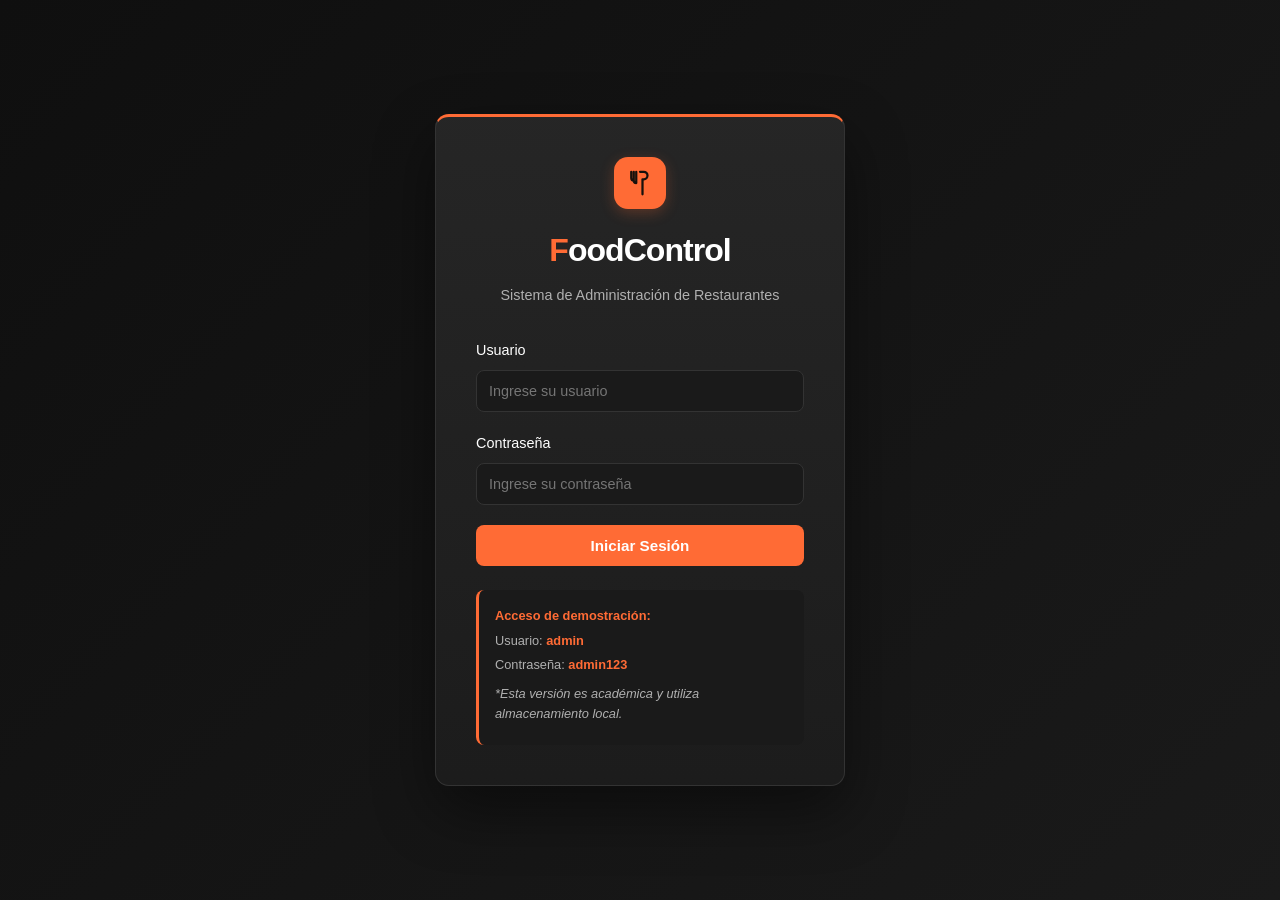
<file: Proyecto predeterminado/index.html>
<!DOCTYPE html>
<html lang="es">
<head>
    <meta charset="UTF-8">
    <meta name="viewport" content="width=device-width, initial-scale=1.0">
    <title>FoodControl - Iniciar Sesión</title>
    <link rel="stylesheet" href="css/style.css">
</head>
<body>
    <div class="login-container">
        <div class="login-box">
            <div class="login-header">
                <div class="brand-mark" data-icon="logo"></div>
                <h1>FoodControl</h1>
                <p>Sistema de Administración de Restaurantes</p>
            </div>
            
            <form id="loginForm" novalidate>
                <div class="form-group">
                    <label for="username">Usuario</label>
                    <input type="text" id="username" name="username" placeholder="Ingrese su usuario" autocomplete="username">
                    <div class="error-message" id="usernameError"></div>
                </div>
                
                <div class="form-group">
                    <label for="password">Contraseña</label>
                    <input type="password" id="password" name="password" placeholder="Ingrese su contraseña" autocomplete="current-password">
                    <div class="error-message" id="passwordError"></div>
                </div>
                
                <button type="submit" class="btn">Iniciar Sesión</button>
                <div class="error-message" id="loginError"></div>
            </form>
            
            <div class="demo-credentials">
                <p><strong>Acceso de demostración:</strong></p>
                <p>Usuario: <strong>admin</strong></p>
                <p>Contraseña: <strong>admin123</strong></p>
                <p style="margin-top: 0.5rem; font-style: italic;">*Esta versión es académica y utiliza almacenamiento local.</p>
            </div>
        </div>
    </div>
    
    <script src="js/ui.js"></script>
    <script src="js/auth.js"></script>
</body>
</html>
</file>
<file: Proyecto predeterminado/css/style.css>
/* FoodControl - Estilos principales */
:root {
    --bg-primary: #0f0f0f;
    --bg-secondary: #1a1a1a;
    --bg-card: #242424;
    --bg-sidebar: #151515;
    --border-color: #333333;
    --text-primary: #ffffff;
    --text-secondary: #b0b0b0;
    --orange: #ff6b35;
    --orange-hover: #e55a2b;
    --success: #4caf50;
    --warning: #ff9800;
    --danger: #f44336;
    --info: #2196f3;
    --shadow: 0 4px 6px rgba(0, 0, 0, 0.3);
    --shadow-hover: 0 6px 12px rgba(0, 0, 0, 0.4);
    --radius: 8px;
    --transition: all 0.3s ease;
}

* {
    margin: 0;
    padding: 0;
    box-sizing: border-box;
}

body {
    font-family: -apple-system, BlinkMacSystemFont, 'Segoe UI', 'Roboto', 'Oxygen',
        'Ubuntu', 'Cantarell', 'Fira Sans', 'Droid Sans', 'Helvetica Neue',
        sans-serif;
    background-color: var(--bg-primary);
    background-image: radial-gradient(circle at 85% -10%, rgba(255, 107, 53, 0.09), transparent 35%);
    color: var(--text-primary);
    line-height: 1.6;
    min-height: 100vh;
}

.icon {
    width: 20px;
    height: 20px;
    display: block;
    flex: 0 0 auto;
}

.brand-mark {
    width: 38px;
    height: 38px;
    display: inline-flex;
    align-items: center;
    justify-content: center;
    border-radius: 10px;
    background: var(--orange);
    color: #16100c;
    box-shadow: 0 4px 14px rgba(255, 107, 53, 0.25);
}

.brand-mark .icon {
    width: 22px;
    height: 22px;
}

.brand {
    display: flex;
    align-items: center;
    gap: 0.75rem;
    color: var(--text-primary);
    text-decoration: none;
    font-size: 1.3rem;
    font-weight: 700;
    letter-spacing: -0.02em;
}

.brand span:last-child {
    color: var(--text-primary);
}

/* Login Page */
.login-container {
    min-height: 100vh;
    display: flex;
    align-items: center;
    justify-content: center;
    background: linear-gradient(135deg, var(--bg-primary) 0%, var(--bg-secondary) 100%);
    padding: 1rem;
}

.login-box {
    background: linear-gradient(180deg, rgba(38, 38, 38, 0.98), rgba(28, 28, 28, 0.98));
    padding: 2.5rem;
    border-radius: 14px;
    box-shadow: 0 24px 60px rgba(0, 0, 0, 0.45);
    width: 100%;
    max-width: 410px;
    border: 1px solid var(--border-color);
    border-top: 3px solid var(--orange);
    position: relative;
}

.login-header {
    text-align: center;
    margin-bottom: 2rem;
}

.login-header .brand-mark {
    width: 52px;
    height: 52px;
    margin: 0 auto 1rem;
    border-radius: 14px;
}

.login-header .brand-mark .icon {
    width: 30px;
    height: 30px;
}

.login-header h1 {
    color: var(--text-primary);
    font-size: 2rem;
    margin-bottom: 0.5rem;
    font-weight: 700;
    letter-spacing: -0.03em;
}

.login-header h1::first-letter {
    color: var(--orange);
}

.login-header p {
    color: var(--text-secondary);
    font-size: 0.9rem;
}

.form-group {
    margin-bottom: 1.25rem;
}

.form-group label {
    display: block;
    margin-bottom: 0.5rem;
    color: var(--text-primary);
    font-weight: 500;
    font-size: 0.9rem;
}

.form-group input,
.form-group select,
.form-group textarea {
    width: 100%;
    padding: 0.75rem;
    background: var(--bg-secondary);
    border: 1px solid var(--border-color);
    border-radius: var(--radius);
    color: var(--text-primary);
    font-family: inherit;
    font-size: 0.9rem;
    transition: var(--transition);
}

.form-group input:focus,
.form-group select:focus,
.form-group textarea:focus {
    outline: none;
    border-color: var(--orange);
    box-shadow: 0 0 0 2px rgba(255, 107, 53, 0.2);
}

.form-group textarea {
    resize: vertical;
    min-height: 80px;
}

.btn {
    width: 100%;
    padding: 0.75rem 1.1rem;
    background: var(--orange);
    color: white;
    border: none;
    border-radius: var(--radius);
    font-size: 0.95rem;
    font-weight: 600;
    cursor: pointer;
    transition: var(--transition);
    font-family: inherit;
    display: inline-flex;
    align-items: center;
    justify-content: center;
    gap: 0.5rem;
}

.btn .icon {
    width: 18px;
    height: 18px;
}

.btn:hover {
    background: var(--orange-hover);
    box-shadow: var(--shadow-hover);
}

.btn:active {
    transform: translateY(1px);
}

.btn-secondary {
    background: var(--bg-secondary);
    color: var(--text-primary);
    border: 1px solid var(--border-color);
}

.btn-secondary:hover {
    background: var(--bg-card);
    border-color: var(--orange);
}

.btn-success {
    background: var(--success);
}

.btn-success:hover {
    background: #45a049;
}

.btn-danger {
    background: var(--danger);
}

.btn-danger:hover {
    background: #da190b;
}

.btn-small {
    width: auto;
    padding: 0.375rem 0.75rem;
    font-size: 0.875rem;
}

.error-message {
    color: var(--danger);
    font-size: 0.875rem;
    margin-top: 0.5rem;
    display: none;
}

.demo-credentials {
    margin-top: 1.5rem;
    padding: 1rem;
    background: var(--bg-secondary);
    border-radius: var(--radius);
    border-left: 3px solid var(--orange);
}

.demo-credentials p {
    font-size: 0.8rem;
    color: var(--text-secondary);
    margin-bottom: 0.25rem;
}

.demo-credentials strong {
    color: var(--orange);
}

/* Layout */
.app-container {
    display: flex;
    min-height: 100vh;
}

/* Sidebar */
.sidebar {
    width: 260px;
    background: var(--bg-sidebar);
    border-right: 1px solid var(--border-color);
    display: flex;
    flex-direction: column;
    position: fixed;
    height: 100vh;
    left: 0;
    top: 0;
    z-index: 100;
}

.sidebar-header {
    padding: 1.4rem 1.5rem;
    border-bottom: 1px solid var(--border-color);
}

.sidebar-nav {
    flex: 1;
    padding: 1rem 0;
    overflow-y: auto;
}

.nav-item {
    display: flex;
    align-items: center;
    padding: 0.72rem 1.5rem;
    color: var(--text-secondary);
    text-decoration: none;
    transition: var(--transition);
    gap: 0.75rem;
    font-size: 0.9rem;
    border-left: 3px solid transparent;
    border-right: none;
}

.nav-item:hover {
    background: var(--bg-card);
    color: var(--text-primary);
}

.nav-item.active {
    background: linear-gradient(90deg, rgba(255, 107, 53, 0.14), rgba(255, 107, 53, 0.02));
    color: var(--orange);
    border-left-color: var(--orange);
}

.nav-icon {
    width: 20px;
    height: 20px;
    display: inline-flex;
    align-items: center;
    justify-content: center;
}

.nav-icon .icon {
    width: 19px;
    height: 19px;
}

.sidebar-footer {
    padding: 1rem 1.5rem;
    border-top: 1px solid var(--border-color);
}

.user-info {
    display: flex;
    align-items: center;
    gap: 0.75rem;
    margin-bottom: 0.75rem;
}

.user-avatar {
    width: 40px;
    height: 40px;
    background: var(--orange);
    border-radius: 50%;
    display: flex;
    align-items: center;
    justify-content: center;
    font-weight: 600;
    font-size: 0.9rem;
}

.user-details {
    flex: 1;
    min-width: 0;
}

.user-name {
    font-weight: 600;
    font-size: 0.9rem;
    white-space: nowrap;
    overflow: hidden;
    text-overflow: ellipsis;
}

.user-role {
    font-size: 0.75rem;
    color: var(--text-secondary);
}

.btn-logout {
    width: 100%;
    padding: 0.55rem;
    background: var(--bg-secondary);
    color: var(--text-secondary);
    border: 1px solid var(--border-color);
    border-radius: var(--radius);
    cursor: pointer;
    font-family: inherit;
    font-size: 0.8rem;
    transition: var(--transition);
    display: inline-flex;
    align-items: center;
    justify-content: center;
    gap: 0.45rem;
}

.btn-logout .icon {
    width: 16px;
    height: 16px;
}

.btn-logout:hover {
    background: var(--danger);
    border-color: var(--danger);
}

/* Main Content */
.main-content {
    flex: 1;
    min-width: 0;
    margin-left: 260px;
    background: var(--bg-primary);
    min-height: 100vh;
}

.header {
    background: rgba(36, 36, 36, 0.92);
    backdrop-filter: blur(10px);
    padding: 1rem 2rem;
    border-bottom: 1px solid var(--border-color);
    display: flex;
    align-items: center;
    justify-content: space-between;
    position: sticky;
    top: 0;
    z-index: 50;
    gap: 1rem;
}

.header-title {
    display: flex;
    align-items: center;
    gap: 0.9rem;
    min-width: 0;
}

.header-title h1 {
    font-size: 1.35rem;
    font-weight: 650;
    letter-spacing: -0.02em;
    line-height: 1.2;
}

.header-title .eyebrow {
    display: block;
    color: var(--text-secondary);
    font-size: 0.7rem;
    text-transform: uppercase;
    letter-spacing: 0.12em;
    margin-bottom: 0.15rem;
}

.menu-toggle {
    display: none;
    width: 38px;
    height: 38px;
    align-items: center;
    justify-content: center;
    background: var(--bg-secondary);
    border: 1px solid var(--border-color);
    color: var(--text-primary);
    border-radius: var(--radius);
    cursor: pointer;
}

.menu-toggle .icon {
    width: 20px;
    height: 20px;
}

.sidebar-overlay {
    display: none;
}

.header-info {
    display: flex;
    align-items: center;
    gap: 1.25rem;
    color: var(--text-secondary);
    font-size: 0.85rem;
}

.header-info > span {
    display: inline-flex;
    align-items: center;
    gap: 0.4rem;
}

.header-info > span + span {
    padding-left: 1.25rem;
    border-left: 1px solid var(--border-color);
}

.header-info strong {
    color: var(--text-primary);
    font-weight: 600;
}

.content {
    padding: 2rem;
}

/* Dashboard */
.stats-grid {
    display: grid;
    grid-template-columns: repeat(auto-fit, minmax(200px, 1fr));
    gap: 1.15rem;
    margin-bottom: 2rem;
}

.stat-card {
    background: linear-gradient(160deg, var(--bg-card), #202020);
    padding: 1.35rem 1.5rem;
    border-radius: 10px;
    border: 1px solid var(--border-color);
    box-shadow: var(--shadow);
    transition: var(--transition);
    position: relative;
    overflow: hidden;
}

.stat-card::after {
    content: "";
    position: absolute;
    width: 90px;
    height: 90px;
    right: -35px;
    top: -35px;
    border-radius: 50%;
    background: rgba(255, 107, 53, 0.07);
}

.stat-card:hover {
    box-shadow: var(--shadow-hover);
    transform: translateY(-2px);
}

.stat-header {
    display: flex;
    align-items: center;
    justify-content: space-between;
    margin-bottom: 0.75rem;
}

.stat-title {
    color: var(--text-secondary);
    font-size: 0.875rem;
    font-weight: 500;
}

.stat-icon {
    width: 36px;
    height: 36px;
    border-radius: 9px;
    background: rgba(255, 107, 53, 0.12);
    color: var(--orange);
    display: inline-flex;
    align-items: center;
    justify-content: center;
}

.stat-icon .icon {
    width: 19px;
    height: 19px;
}

.stat-value {
    font-size: 1.9rem;
    font-weight: 700;
    color: var(--text-primary);
    margin-bottom: 0.25rem;
    letter-spacing: -0.03em;
    line-height: 1.2;
}

.stat-change {
    font-size: 0.75rem;
    color: var(--text-secondary);
}

.dashboard-grid {
    display: grid;
    grid-template-columns: 2fr 1fr;
    gap: 1.5rem;
    margin-bottom: 2rem;
}

.dashboard-card {
    background: var(--bg-card);
    padding: 1.5rem;
    border-radius: var(--radius);
    border: 1px solid var(--border-color);
    box-shadow: var(--shadow);
    min-width: 0;
}

.card-header {
    display: flex;
    align-items: center;
    justify-content: space-between;
    margin-bottom: 1.25rem;
    padding-bottom: 0.75rem;
    border-bottom: 1px solid var(--border-color);
}

.card-title {
    font-size: 1.1rem;
    font-weight: 600;
}

.card-link {
    color: var(--orange);
    text-decoration: none;
    font-size: 0.875rem;
    transition: var(--transition);
}

.card-link:hover {
    text-decoration: underline;
}

/* Tables */
.table-container {
    overflow-x: auto;
}

.table {
    width: 100%;
    border-collapse: collapse;
}

.table thead {
    background: var(--bg-secondary);
}

.table th {
    padding: 0.75rem;
    text-align: left;
    font-weight: 600;
    font-size: 0.875rem;
    color: var(--text-primary);
    border-bottom: 2px solid var(--border-color);
    white-space: nowrap;
}

.table td {
    padding: 0.75rem;
    border-bottom: 1px solid var(--border-color);
    color: var(--text-primary);
    font-size: 0.875rem;
}

.table tbody tr {
    transition: var(--transition);
}

.table tbody tr:hover {
    background: var(--bg-secondary);
}

.table tbody tr:last-child td {
    border-bottom: none;
}

/* Badges */
.badge {
    display: inline-block;
    padding: 0.25rem 0.625rem;
    border-radius: 20px;
    font-size: 0.75rem;
    font-weight: 600;
}

.badge-pendiente {
    background: rgba(255, 152, 0, 0.2);
    color: var(--warning);
}

.badge-preparacion {
    background: rgba(33, 150, 243, 0.2);
    color: var(--info);
}

.badge-listo {
    background: rgba(156, 39, 176, 0.2);
    color: #9c27b0;
}

.badge-entregado {
    background: rgba(76, 175, 80, 0.2);
    color: var(--success);
}

.badge-cancelado {
    background: rgba(244, 67, 54, 0.2);
    color: var(--danger);
}

.badge-disponible {
    background: rgba(76, 175, 80, 0.2);
    color: var(--success);
}

.badge-ocupada {
    background: rgba(244, 67, 54, 0.2);
    color: var(--danger);
}

.badge-reservada {
    background: rgba(255, 152, 0, 0.2);
    color: var(--warning);
}

/* Buttons in tables */
.action-btn {
    padding: 0.375rem 0.625rem;
    background: var(--bg-secondary);
    color: var(--text-primary);
    border: 1px solid var(--border-color);
    border-radius: var(--radius);
    cursor: pointer;
    font-family: inherit;
    font-size: 0.75rem;
    margin-right: 0.25rem;
    transition: var(--transition);
}

.action-btn:hover {
    background: var(--bg-card);
    border-color: var(--orange);
}

.action-btn.edit:hover {
    border-color: var(--info);
    color: var(--info);
}

.action-btn.delete:hover {
    border-color: var(--danger);
    color: var(--danger);
}

/* Modal */
.modal {
    display: none;
    position: fixed;
    z-index: 1000;
    left: 0;
    top: 0;
    width: 100%;
    height: 100%;
    background-color: rgba(0, 0, 0, 0.7);
    animation: fadeIn 0.3s ease;
}

.modal.active {
    display: flex;
    align-items: flex-start;
    justify-content: center;
    padding-top: 2rem;
    overflow-y: auto;
}

.modal-content {
    background: var(--bg-card);
    margin: 1rem;
    padding: 0;
    border: 1px solid var(--border-color);
    border-radius: var(--radius);
    width: 90%;
    max-width: 600px;
    max-height: 90vh;
    overflow-y: auto;
    box-shadow: 0 10px 40px rgba(0, 0, 0, 0.5);
    animation: slideUp 0.3s ease;
}

.modal-header {
    display: flex;
    align-items: center;
    justify-content: space-between;
    padding: 1.25rem 1.5rem;
    border-bottom: 1px solid var(--border-color);
    background: var(--bg-secondary);
}

.modal-header h2 {
    font-size: 1.25rem;
    font-weight: 600;
}

.modal-close {
    color: var(--text-secondary);
    font-size: 1.5rem;
    font-weight: bold;
    cursor: pointer;
    line-height: 1;
    transition: var(--transition);
}

.modal-close:hover {
    color: var(--danger);
}

.modal-body {
    padding: 1.5rem;
}

.modal-footer {
    display: flex;
    gap: 0.75rem;
    justify-content: flex-end;
    padding: 1rem 1.5rem;
    border-top: 1px solid var(--border-color);
    background: var(--bg-secondary);
}

/* Filters */
.filters {
    display: flex;
    gap: 1rem;
    margin-bottom: 1.5rem;
    flex-wrap: wrap;
    align-items: center;
}

.filter-group {
    display: flex;
    gap: 0.5rem;
    align-items: center;
}

.filter-group input,
.filter-group select {
    padding: 0.5rem 0.75rem;
    background: var(--bg-secondary);
    border: 1px solid var(--border-color);
    border-radius: var(--radius);
    color: var(--text-primary);
    font-family: inherit;
    font-size: 0.875rem;
}

.filter-group input:focus,
.filter-group select:focus {
    outline: none;
    border-color: var(--orange);
}

/* Page Header */
.page-header {
    display: flex;
    align-items: center;
    justify-content: space-between;
    margin-bottom: 2rem;
    flex-wrap: wrap;
    gap: 1rem;
}

.page-header h1 {
    font-size: 1.75rem;
    font-weight: 600;
}

/* Cards Grid */
.cards-grid {
    display: grid;
    grid-template-columns: repeat(auto-fill, minmax(280px, 1fr));
    gap: 1.5rem;
    margin-bottom: 2rem;
}

.product-card {
    background: var(--bg-card);
    border: 1px solid var(--border-color);
    border-radius: 10px;
    overflow: hidden;
    box-shadow: var(--shadow);
    transition: var(--transition);
    display: flex;
    flex-direction: column;
}

.product-card:hover {
    box-shadow: var(--shadow-hover);
    transform: translateY(-2px);
}

.product-image {
    width: 100%;
    height: 168px;
    background: var(--bg-secondary);
    display: flex;
    align-items: center;
    justify-content: center;
    color: var(--text-secondary);
    overflow: hidden;
    position: relative;
}

.product-image img {
    width: 100%;
    height: 100%;
    object-fit: cover;
    transition: transform 0.45s ease;
}

.product-card:hover .product-image img {
    transform: scale(1.035);
}

.product-info {
    padding: 1rem;
}

.product-name {
    font-weight: 600;
    font-size: 1rem;
    margin-bottom: 0.25rem;
}

.product-category {
    color: var(--orange);
    font-size: 0.75rem;
    margin-bottom: 0.5rem;
    text-transform: uppercase;
    font-weight: 500;
}

.product-desc {
    color: var(--text-secondary);
    font-size: 0.8rem;
    margin-bottom: 0.75rem;
    line-height: 1.4;
}

.product-price {
    font-size: 1.25rem;
    font-weight: 700;
    color: var(--success);
    margin-bottom: 0.75rem;
}

.product-footer {
    display: flex;
    align-items: center;
    justify-content: space-between;
    gap: 0.5rem;
    flex-wrap: wrap;
}

.product-actions {
    display: flex;
    gap: 0.25rem;
    flex-wrap: wrap;
}

.product-status {
    font-size: 0.75rem;
    padding: 0.25rem 0.5rem;
    border-radius: 4px;
}

.status-active {
    background: rgba(76, 175, 80, 0.2);
    color: var(--success);
}

.status-inactive {
    background: rgba(158, 158, 158, 0.2);
    color: #9e9e9e;
}

/* Tables Grid */
.tables-grid {
    display: grid;
    grid-template-columns: repeat(auto-fill, minmax(200px, 1fr));
    gap: 1rem;
}

.table-card {
    background: var(--bg-card);
    border: 1px solid var(--border-color);
    border-top: 3px solid var(--border-color);
    border-radius: 10px;
    padding: 1.15rem 1rem;
    text-align: center;
    box-shadow: var(--shadow);
    cursor: pointer;
    transition: var(--transition);
}

.table-card:hover {
    box-shadow: var(--shadow-hover);
    transform: translateY(-2px);
}

.table-card[data-status="Disponible"] { border-top-color: var(--success); }
.table-card[data-status="Ocupada"] { border-top-color: var(--danger); }
.table-card[data-status="Reservada"] { border-top-color: var(--warning); }

.table-number {
    font-size: 1.35rem;
    font-weight: 700;
    margin-bottom: 0.15rem;
    letter-spacing: -0.02em;
}

.table-capacity {
    color: var(--text-secondary);
    font-size: 0.8rem;
    margin-bottom: 0.65rem;
}

.table-status {
    display: inline-block;
    padding: 0.32rem 0.75rem;
    border-radius: 20px;
    font-size: 0.78rem;
    font-weight: 600;
}

.table-order-hint {
    margin-top: 0.55rem;
    font-size: 0.72rem;
    color: var(--text-secondary);
    display: flex;
    align-items: center;
    justify-content: center;
    gap: 0.25rem;
}

.table-order-hint .icon {
    width: 13px;
    height: 13px;
}

/* Quick Actions */
.quick-actions {
    display: grid;
    grid-template-columns: repeat(auto-fit, minmax(200px, 1fr));
    gap: 1rem;
    margin-bottom: 2rem;
}

.quick-action {
    background: var(--bg-card);
    padding: 1rem 1.15rem;
    border: 1px solid var(--border-color);
    border-radius: var(--radius);
    color: var(--text-primary);
    text-decoration: none;
    text-align: left;
    transition: var(--transition);
    box-shadow: var(--shadow);
    display: flex;
    align-items: center;
    gap: 0.85rem;
    font-size: 0.9rem;
    font-weight: 550;
}

.quick-action:hover {
    background: var(--bg-secondary);
    border-color: var(--orange);
    transform: translateY(-2px);
    box-shadow: var(--shadow-hover);
}

.quick-action-icon {
    width: 38px;
    height: 38px;
    border-radius: 9px;
    background: rgba(255, 107, 53, 0.12);
    color: var(--orange);
    display: inline-flex;
    align-items: center;
    justify-content: center;
    flex: 0 0 auto;
}

.quick-action-icon .icon {
    width: 19px;
    height: 19px;
}

.quick-action-arrow {
    margin-left: auto;
    color: var(--text-secondary);
    display: inline-flex;
}

.quick-action-arrow .icon {
    width: 16px;
    height: 16px;
}

.empty-state {
    color: var(--text-secondary);
    text-align: center;
    padding: 2rem 1rem;
    font-size: 0.9rem;
}

.info-note {
    display: flex;
    gap: 0.65rem;
    align-items: flex-start;
    padding: 0.85rem 1rem;
    background: rgba(255, 107, 53, 0.08);
    border: 1px solid rgba(255, 107, 53, 0.25);
    border-radius: var(--radius);
    color: var(--text-secondary);
    font-size: 0.8rem;
    line-height: 1.5;
}

.info-note .icon {
    width: 17px;
    height: 17px;
    color: var(--orange);
    margin-top: 0.1rem;
}

.receipt-line {
    display: flex;
    justify-content: space-between;
    gap: 1rem;
    font-size: 0.875rem;
    padding: 0.2rem 0;
}

.checkbox-label {
    display: flex;
    align-items: center;
    gap: 0.55rem;
    cursor: pointer;
    font-size: 0.9rem;
}

.checkbox-label input[type="checkbox"] {
    width: 17px;
    height: 17px;
    accent-color: var(--orange);
}

/* Pedidos */
.order-layout {
    display: grid;
    grid-template-columns: 1.35fr 1fr;
    gap: 1.5rem;
}

.menu-products-list {
    max-height: 420px;
    overflow-y: auto;
    padding-right: 0.25rem;
}

.menu-product-item {
    padding: 0.7rem 0.8rem;
    border: 1px solid var(--border-color);
    border-radius: var(--radius);
    margin-bottom: 0.5rem;
    display: flex;
    align-items: center;
    gap: 0.75rem;
    cursor: pointer;
    transition: var(--transition);
    background: var(--bg-secondary);
}

.menu-product-item:hover {
    background: var(--bg-card);
    border-color: var(--orange);
}

.menu-product-name {
    font-weight: 600;
    font-size: 0.85rem;
}

.menu-product-price {
    color: var(--orange);
    font-weight: 600;
    font-size: 0.8rem;
}

.menu-product-add {
    color: var(--text-secondary);
    display: inline-flex;
}

.menu-product-add .icon {
    width: 17px;
    height: 17px;
}

.cart-items {
    max-height: 230px;
    overflow-y: auto;
    margin-bottom: 1rem;
    border: 1px solid var(--border-color);
    border-radius: var(--radius);
    background: var(--bg-secondary);
}

.cart-item {
    padding: 0.6rem 0.7rem;
    border-bottom: 1px solid var(--border-color);
    display: flex;
    justify-content: space-between;
    align-items: center;
    gap: 0.5rem;
    font-size: 0.8rem;
}

.cart-item:last-child {
    border-bottom: none;
}

.cart-item-info {
    flex: 1;
    min-width: 0;
}

.cart-item-name {
    font-weight: 600;
    white-space: nowrap;
    overflow: hidden;
    text-overflow: ellipsis;
}

.cart-item-meta {
    color: var(--text-secondary);
    font-size: 0.72rem;
}

.cart-controls {
    display: flex;
    gap: 0.2rem;
    align-items: center;
}

.qty-btn {
    width: 24px;
    height: 24px;
    display: inline-flex;
    align-items: center;
    justify-content: center;
    background: var(--bg-card);
    color: var(--text-primary);
    border: 1px solid var(--border-color);
    border-radius: 5px;
    cursor: pointer;
    font-size: 0.8rem;
    line-height: 1;
}

.qty-btn:hover {
    border-color: var(--orange);
    color: var(--orange);
}

.qty-value {
    min-width: 22px;
    text-align: center;
    font-weight: 600;
}

/* Mesas */
.tables-legend {
    display: flex;
    gap: 1.25rem;
    align-items: center;
    flex-wrap: wrap;
    margin-bottom: 1.5rem;
    padding: 0.9rem 1.1rem;
    background: var(--bg-card);
    border-radius: var(--radius);
    border: 1px solid var(--border-color);
}

.legend-item {
    display: flex;
    align-items: center;
    gap: 0.45rem;
    font-size: 0.8rem;
    color: var(--text-secondary);
}

.legend-dot {
    width: 9px;
    height: 9px;
    border-radius: 50%;
    display: inline-block;
}

.table-order-box {
    margin-top: 1rem;
    padding: 0.9rem 1rem;
    background: var(--bg-secondary);
    border: 1px solid var(--border-color);
    border-radius: var(--radius);
    font-size: 0.85rem;
}

.table-order-box p {
    margin-bottom: 0.25rem;
}

/* Ventas */
.sales-layout {
    display: grid;
    grid-template-columns: 1fr 1.15fr;
    gap: 1.5rem;
}

.payment-list {
    max-height: 480px;
    overflow-y: auto;
}

.payment-item {
    padding: 0.9rem 1rem;
    border: 1px solid var(--border-color);
    border-radius: var(--radius);
    margin-bottom: 0.7rem;
    background: var(--bg-secondary);
    transition: var(--transition);
}

.payment-item:hover {
    border-color: rgba(255, 107, 53, 0.45);
}

.payment-item-head {
    display: flex;
    justify-content: space-between;
    align-items: flex-start;
    gap: 0.75rem;
    margin-bottom: 0.5rem;
}

.payment-code {
    font-weight: 650;
    font-size: 0.92rem;
}

.payment-meta {
    color: var(--text-secondary);
    font-size: 0.78rem;
}

.payment-item-foot {
    display: flex;
    justify-content: space-between;
    align-items: center;
    gap: 0.75rem;
    margin-top: 0.6rem;
}

.payment-total {
    font-size: 1.15rem;
    font-weight: 700;
    color: var(--success);
}

.payment-summary {
    margin-bottom: 1.25rem;
    padding: 1rem;
    background: var(--bg-secondary);
    border-radius: var(--radius);
    border: 1px solid var(--border-color);
    font-size: 0.875rem;
}

.payment-total-row {
    display: flex;
    justify-content: space-between;
    margin-top: 0.65rem;
    padding-top: 0.65rem;
    border-top: 1px solid var(--border-color);
    font-size: 1.1rem;
    font-weight: 700;
}

.change-display {
    padding: 0.7rem 0.9rem;
    background: rgba(76, 175, 80, 0.1);
    border: 1px solid rgba(76, 175, 80, 0.3);
    border-radius: var(--radius);
    font-size: 1.2rem;
    font-weight: 700;
    color: var(--success);
}

.receipt-title {
    text-align: center;
    margin-bottom: 1.25rem;
}

.receipt-title h2 {
    color: var(--orange);
    font-size: 1.4rem;
    letter-spacing: -0.02em;
}

.receipt-title p {
    color: var(--text-secondary);
    font-size: 0.78rem;
}

.receipt-info {
    font-size: 0.82rem;
    margin-bottom: 1rem;
    color: var(--text-secondary);
}

.receipt-info strong {
    color: var(--text-primary);
}

.receipt-table {
    width: 100%;
    border-collapse: collapse;
    margin-bottom: 1rem;
    font-size: 0.82rem;
}

.receipt-table th {
    text-align: left;
    padding: 0.45rem 0;
    border-bottom: 1px solid var(--border-color);
    color: var(--text-secondary);
    font-weight: 500;
}

.receipt-table th:last-child,
.receipt-table td:last-child {
    text-align: right;
}

.receipt-table td {
    padding: 0.4rem 0;
    border-bottom: 1px dotted var(--border-color);
}

.receipt-total {
    display: flex;
    justify-content: space-between;
    border-top: 2px solid var(--border-color);
    padding-top: 0.7rem;
    margin-bottom: 0.6rem;
    font-size: 1.25rem;
    font-weight: 700;
}

.receipt-footer {
    text-align: center;
    margin-top: 1.25rem;
    padding-top: 0.9rem;
    border-top: 1px dashed var(--border-color);
    color: var(--text-secondary);
    font-size: 0.75rem;
}

/* Animations */
@keyframes fadeIn {
    from {
        opacity: 0;
    }
    to {
        opacity: 1;
    }
}

@keyframes slideUp {
    from {
        transform: translateY(50px);
        opacity: 0;
    }
    to {
        transform: translateY(0);
        opacity: 1;
    }
}

/* Responsive */
@media (max-width: 1100px) {
    .order-layout,
    .sales-layout {
        grid-template-columns: 1fr;
    }
}

@media (max-width: 968px) {
    .dashboard-grid {
        grid-template-columns: 1fr;
    }

    .quick-actions {
        grid-template-columns: repeat(2, minmax(0, 1fr));
    }
}

@media (max-width: 768px) {
    .sidebar {
        transform: translateX(-100%);
        transition: var(--transition);
        box-shadow: 20px 0 50px rgba(0, 0, 0, 0.5);
    }
    
    .sidebar.active {
        transform: translateX(0);
    }

    .sidebar-overlay {
        display: block;
        position: fixed;
        inset: 0;
        background: rgba(0, 0, 0, 0.6);
        z-index: 90;
        opacity: 0;
        pointer-events: none;
        transition: opacity 0.3s ease;
    }

    .sidebar-overlay.active {
        opacity: 1;
        pointer-events: auto;
    }
    
    .main-content {
        margin-left: 0;
    }
    
    .header {
        padding: 0.85rem 1rem;
    }

    .menu-toggle {
        display: inline-flex;
    }

    .header-info > span:first-child {
        display: none;
    }

    .header-info > span + span {
        padding-left: 0;
        border-left: none;
    }

    .header-info {
        font-size: 0.8rem;
    }
    
    .content {
        padding: 1rem;
    }
    
    .stats-grid {
        grid-template-columns: 1fr;
    }
    
    .page-header {
        flex-direction: column;
        align-items: flex-start;
    }
    
    .filters {
        flex-direction: column;
        align-items: stretch;
        width: 100%;
    }
    
    .filter-group {
        width: 100%;
    }
    
    .filter-group input,
    .filter-group select {
        flex: 1;
    }
    
    .modal-content {
        width: 95%;
        margin: 0.5rem;
    }
    
    .modal.active {
        padding-top: 1rem;
    }
    
    .cards-grid {
        grid-template-columns: 1fr;
    }
    
    .tables-grid {
        grid-template-columns: repeat(auto-fill, minmax(145px, 1fr));
    }

    .quick-actions {
        grid-template-columns: 1fr;
    }

    .tables-legend > div:last-child {
        margin-left: 0 !important;
        width: 100%;
    }

    .header-title h1 {
        font-size: 1.15rem;
    }

    .header-title .eyebrow {
        display: none;
    }
}

@media (max-width: 480px) {
    .login-box {
        padding: 1.75rem 1.25rem;
    }

    .login-header h1 {
        font-size: 1.7rem;
    }

    .header-info > span + span {
        display: none;
    }

    .page-header h1 {
        font-size: 1.45rem;
    }

    .tables-grid {
        grid-template-columns: repeat(2, minmax(0, 1fr));
    }

    .modal-footer {
        flex-direction: column-reverse;
    }

    .modal-footer .btn {
        width: 100% !important;
    }
}

/* Scrollbar */
::-webkit-scrollbar {
    width: 8px;
    height: 8px;
}

::-webkit-scrollbar-track {
    background: var(--bg-primary);
}

::-webkit-scrollbar-thumb {
    background: var(--border-color);
    border-radius: 4px;
}

::-webkit-scrollbar-thumb:hover {
    background: var(--text-secondary);
}
</file>
